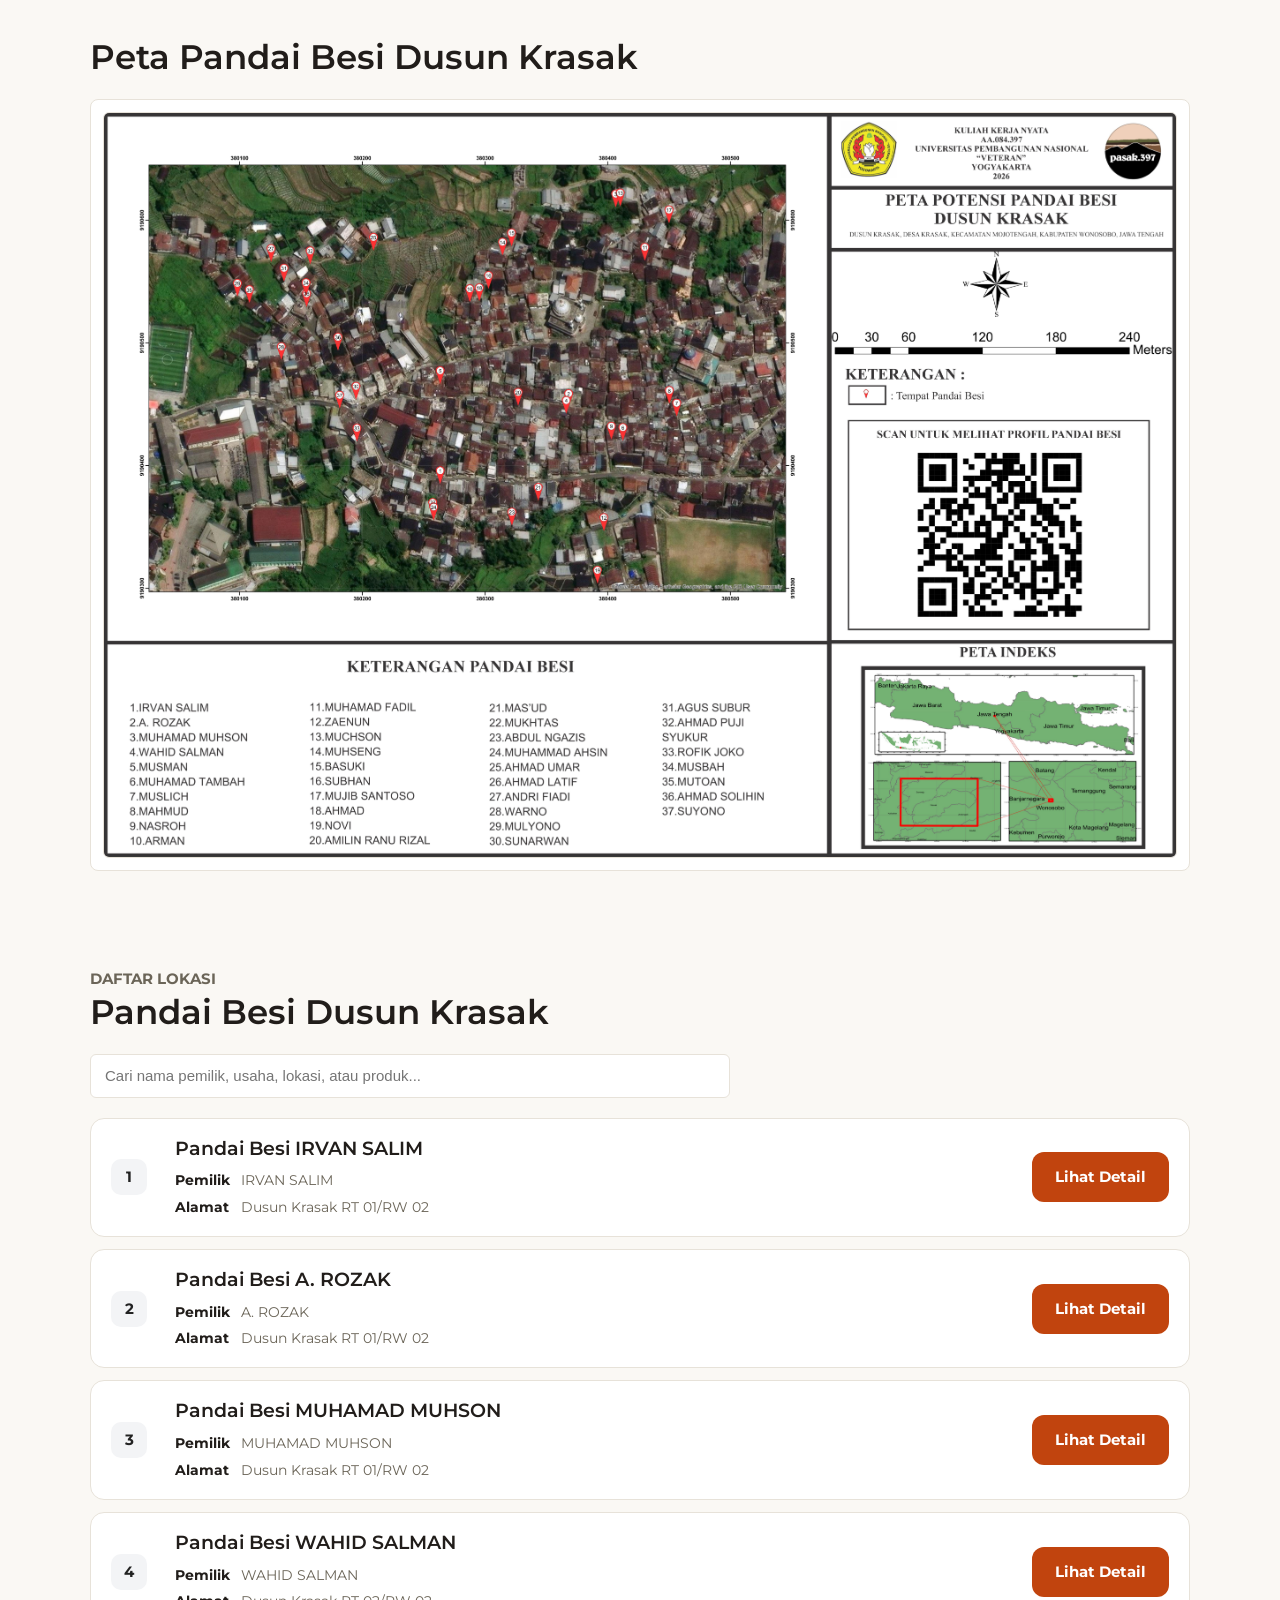
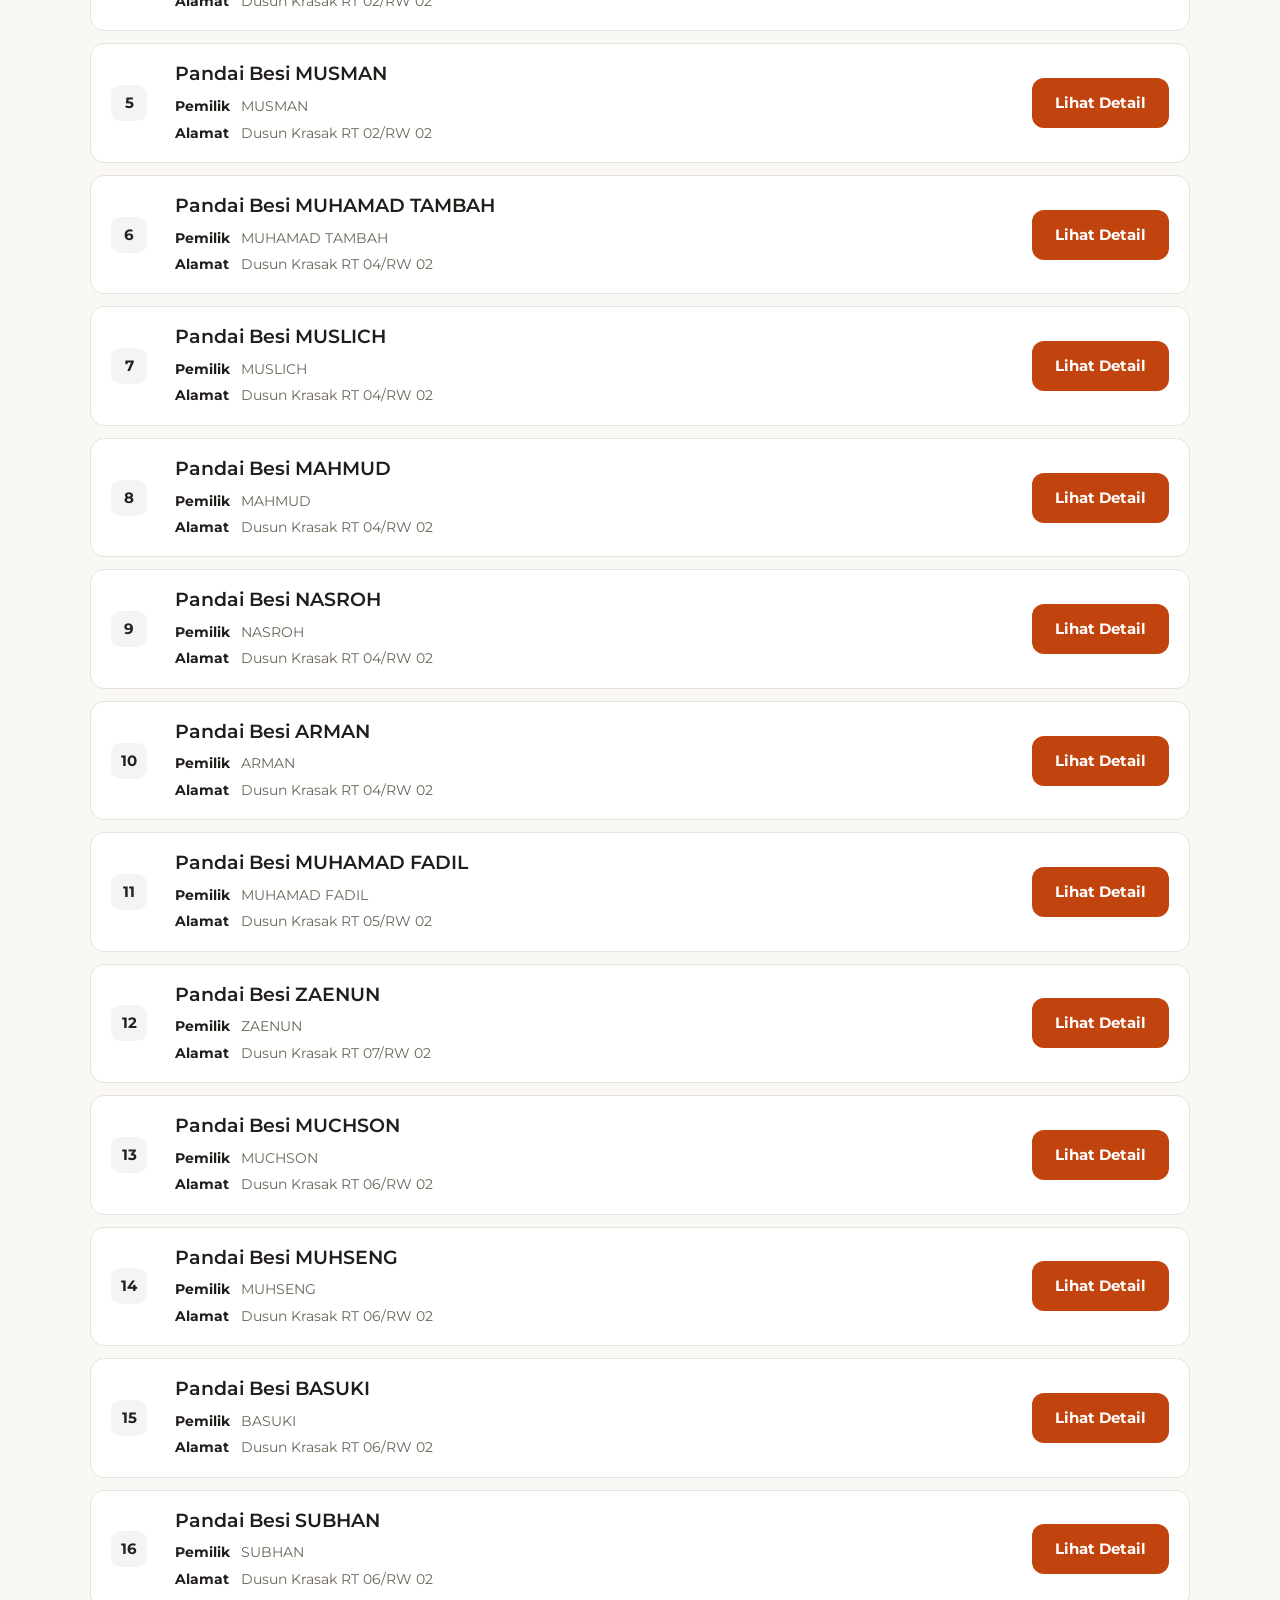
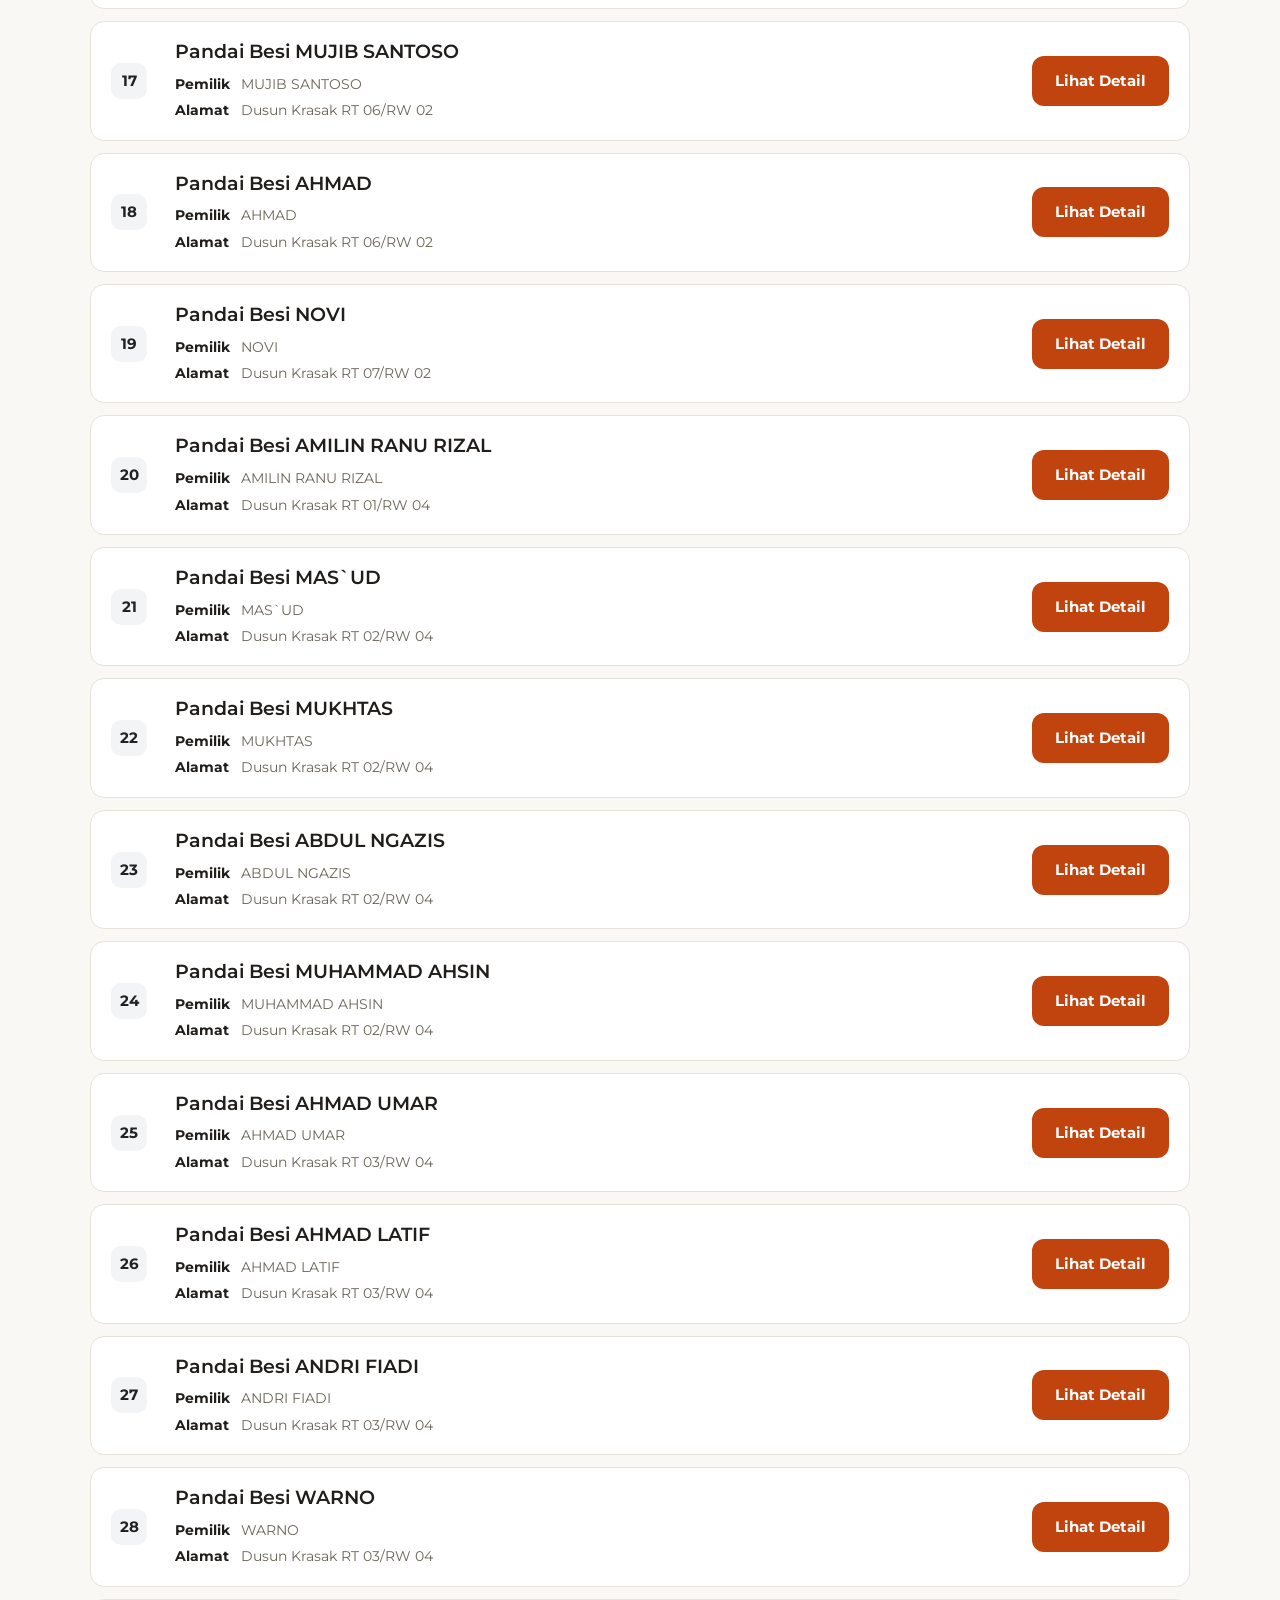
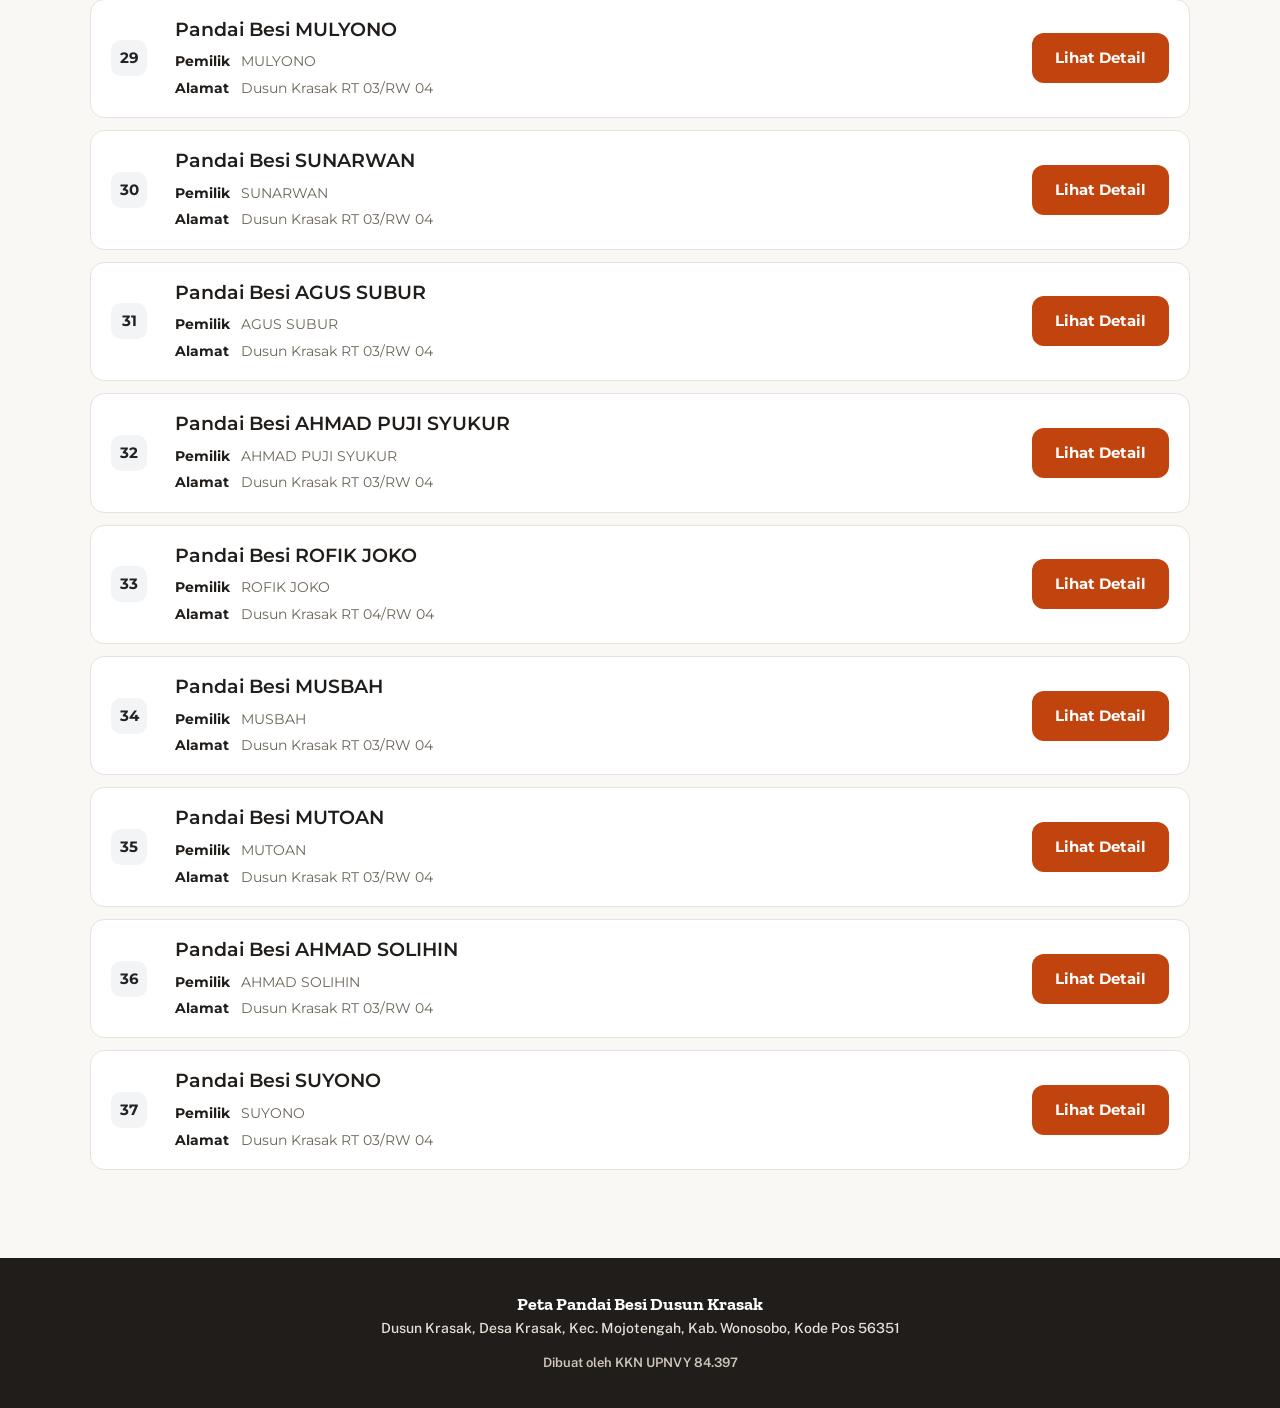
<file: index.html>
<!doctype html>
<html lang="id">
  <head>
    <meta charset="UTF-8" />
    <meta name="viewport" content="width=device-width, initial-scale=1.0" />
    <title>Peta Pandai Besi Dusun Krasak</title>
    <link rel="stylesheet" href="style.css" />
  </head>
  <body>
    <main>
      <section id="peta" class="section first-section">
        <div class="section-heading">
          <h2>Peta Pandai Besi Dusun Krasak</h2>
        </div>

        <div class="map-card">
          <div class="map-wrapper" id="mapWrapper">
            <img
              src="assets/img/petapotensipandaibesi.jpg"
              alt="Peta UMKM Pandai Besi Dusun Krasak"
              class="map-image"
              id="mapImage"
            />
            </a>
          </div>
        </div>
      </section>

      <section id="daftar-umkm" class="section">
        <div class="section-heading">
          <p class="label">Daftar Lokasi</p>
          <h2>Pandai Besi Dusun Krasak</h2>
        </div>

        <div class="search-box">
          <input
            type="text"
            id="searchInput"
            placeholder="Cari nama pemilik, usaha, lokasi, atau produk..."
          />
        </div>

        <div class="umkm-list" id="umkmGrid"></div>
      </section>
    </main>

    <div class="map-lightbox" id="mapLightbox">
      <div class="pdf-modal">
        <iframe id="pdfViewer"></iframe>
      </div>
    </div>

    <footer class="footer">
      <p class="footer-title">Peta Pandai Besi Dusun Krasak</p>
      <p class="footer-address">
        Dusun Krasak, Desa Krasak, Kec. Mojotengah, Kab. Wonosobo, Kode Pos
        56351
      </p>
      <p class="footer-copy">Dibuat oleh KKN UPNVY 84.397</p>
    </footer>

    <script src="data.js"></script>
    <script src="script.js"></script>
  </body>
</html>
</file>
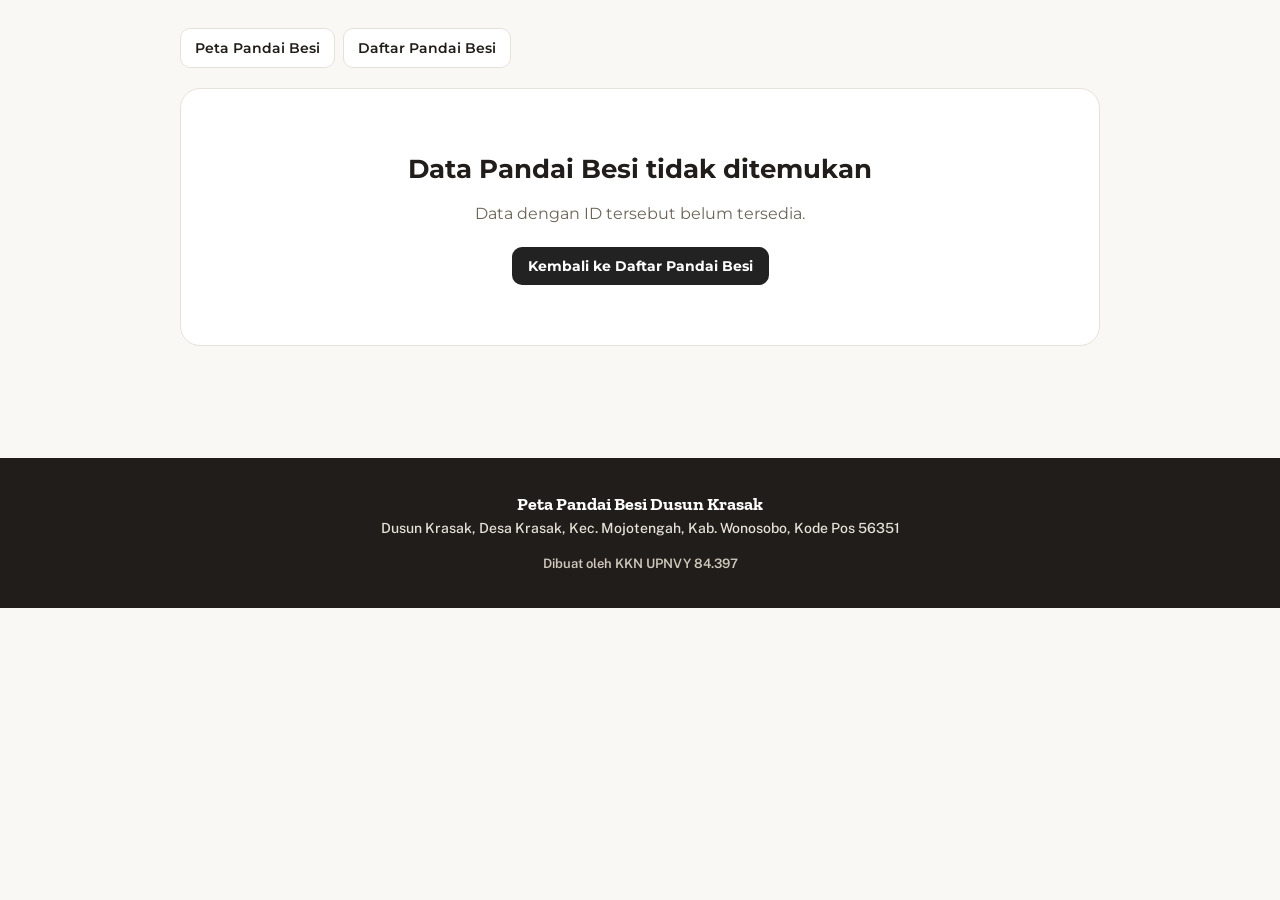
<file: detail.html>
<!doctype html>
<html lang="id">
  <head>
    <meta charset="UTF-8" />
    <meta name="viewport" content="width=device-width, initial-scale=1.0" />
    <title>Detail UMKM Pandai Besi</title>

    <link rel="stylesheet" href="/style.css" />
  </head>
  <body>
    <main class="detail-main">
      <div class="back-link">
        <a href="/#peta">Peta Pandai Besi</a>
        <a href="/#daftar-umkm">Daftar Pandai Besi</a>
      </div>

      <section class="detail-card" id="detailContainer">
        <!-- Konten detail akan diisi dari JavaScript -->
      </section>
    </main>

    <footer class="footer">
      <p class="footer-title">Peta Pandai Besi Dusun Krasak</p>
      <p class="footer-address">
        Dusun Krasak, Desa Krasak, Kec. Mojotengah, Kab. Wonosobo, Kode Pos
        56351
      </p>
      <p class="footer-copy">Dibuat oleh KKN UPNVY 84.397</p>
    </footer>

    <script src="/data.js"></script>
    <script src="/detail.js"></script>
  </body>
</html>
</file>
<file: style.css>
@import url("https://fonts.googleapis.com/css2?family=Montserrat:wght@400;500;600;700;800&family=Public+Sans:wght@400;500;600;700;800&family=Zilla+Slab:wght@500;600;700&display=swap");

:root {
  --primary: #211d1a;
  --primary-dark: #000000;
  --text: #211d1a;
  --muted: #6b6558;
  --bg: #faf8f4;
  --white: #ffffff;
  --border: #e7e2d9;
  --accent: #c1440e;
  --accent-dark: #98350c;
  --spark: #e8a33d;

  --font-main: "Montserrat", Arial, Helvetica, sans-serif;
  --font-display: "Montserrat", Arial, Helvetica, sans-serif;

  --font-footer-main: "Public Sans", Arial, Helvetica, sans-serif;
  --font-footer-display: "Zilla Slab", Georgia, serif;
}

* {
  box-sizing: border-box;
}

html {
  scroll-behavior: smooth;
}

body {
  margin: 0;
  font-family: var(--font-main);
  background: var(--bg);
  color: var(--text);
  line-height: 1.6;
}

a {
  color: inherit;
}

/* Section */
.section {
  width: min(1100px, calc(100% - 32px));
  margin: 0 auto;
  padding: 48px 0;
}

.first-section {
  padding-top: 36px;
}

.section-heading {
  margin-bottom: 20px;
}

.label {
  margin: 0 0 6px;
  color: var(--accent);
  font-size: 13px;
  font-weight: 700;
  text-transform: uppercase;
}

.section-heading h2 {
  margin: 0 0 8px;
  font-family: var(--font-display);
  font-weight: 600;
  font-size: clamp(24px, 4vw, 34px);
  line-height: 1.25;
  color: var(--text);
}

.section-heading p {
  margin: 0;
  color: var(--muted);
  font-size: 15px;
}

/* Map */
.map-card {
  background: var(--white);
  border: 1px solid var(--border);
  border-radius: 8px;
  padding: 12px;
}

.map-wrapper {
  position: relative;
  width: 100%;
  overflow: hidden;
  border-radius: 6px;
  background: #eeeeee;
  border: 1px solid var(--border);
}

.map-image {
  width: 100%;
  display: block;
}

.map-point {
  position: absolute;
  transform: translate(-50%, -50%);
  width: clamp(24px, 3vw, 32px);
  height: clamp(24px, 3vw, 32px);
  display: grid;
  place-items: center;
  border-radius: 50%;
  background: var(--primary);
  color: white;
  font-size: 13px;
  font-weight: 700;
  text-decoration: none;
  border: 2px solid white;
}

.map-point:hover {
  background: var(--accent);
}

.qr-box {
  position: absolute;
  right: 12px;
  bottom: 12px;
  width: 105px;
  padding: 8px;
  background: white;
  border: 1px solid var(--border);
  border-radius: 6px;
  text-align: center;
  text-decoration: none;
}

.qr-box img {
  width: 74px;
  display: block;
  margin: 0 auto 5px;
}

.qr-box span {
  display: block;
  font-size: 11px;
  font-weight: 600;
  line-height: 1.3;
  color: var(--text);
}

.map-note {
  margin: 10px 2px 0;
  color: var(--muted);
  font-size: 14px;
}

/* Search */
.search-box {
  max-width: 640px;
  margin-bottom: 20px;
}

.search-box input {
  width: 100%;
  min-height: 44px;
  border: 1px solid var(--border);
  border-radius: 6px;
  padding: 0 14px;
  font-size: 15px;
  outline: none;
  background: white;
  color: var(--text);
}

.search-box input:focus {
  border-color: var(--accent);
}

/* UMKM List */
.umkm-list {
  display: flex;
  flex-direction: column;
  gap: 12px;
}

.umkm-list-item {
  display: grid;
  grid-template-columns: 48px 1fr auto;
  gap: 16px;
  align-items: center;
  padding: 18px 20px;
  background: var(--white);
  border: 1px solid var(--border);
  border-radius: 14px;
  transition: 0.2s ease;
}

.umkm-list-item:hover {
  border-color: #cfcfcf;
  transform: translateY(-1px);
  box-shadow: 0 8px 22px rgba(0, 0, 0, 0.06);
}

.umkm-number {
  width: 36px;
  height: 36px;
  display: grid;
  place-items: center;
  background: #f3f4f6;
  border-radius: 10px;
  color: #222222;
  font-size: 15px;
  font-weight: 700;
}

.umkm-list-content h3 {
  margin: 0 0 8px;
  font-family: var(--font-display);
  font-weight: 600;
  color: var(--text);
  font-size: 19px;
  line-height: 1.3;
}

.umkm-list-content p {
  margin: 0 0 4px;
  color: var(--muted);
  font-size: 14px;
}

.umkm-list-content p:last-child {
  margin-bottom: 0;
}

.umkm-list-content span {
  display: inline-block;
  min-width: 62px;
  color: var(--text);
  font-weight: 700;
}

.umkm-list-action {
  display: flex;
  align-items: center;
}

.btn,
.btn-card {
  display: inline-flex;
  align-items: center;
  justify-content: center;
  min-height: 38px;
  padding: 8px 16px;
  border-radius: 10px;
  background: #222222;
  color: white;
  font-size: 14px;
  font-weight: 700;
  text-decoration: none;
  transition: 0.2s ease;
}

.btn:hover,
.btn-card:hover {
  background: #000000;
}

.empty-message {
  padding: 20px;
  background: white;
  border: 1px solid var(--border);
  border-radius: 12px;
  color: var(--muted);
}

/* ===================== */
/* Detail Page            */
/* ===================== */

.detail-main {
  width: min(920px, calc(100% - 32px));
  margin: 0 auto;
  padding: 28px 0 72px;
}

.back-link {
  display: flex;
  gap: 8px;
  margin-bottom: 20px;
  flex-wrap: wrap;
}

.back-link a {
  display: inline-flex;
  align-items: center;
  gap: 6px;
  min-height: 40px;
  padding: 8px 14px;
  background: var(--white);
  border: 1px solid var(--border);
  border-radius: 10px;
  color: var(--text);
  font-size: 14px;
  font-weight: 600;
  text-decoration: none;
  transition: 0.15s ease;
}

.back-link a:hover {
  border-color: var(--text);
  background: var(--bg);
}

.detail-card {
  overflow: hidden;
  background: var(--white);
  border: 1px solid var(--border);
  border-radius: 20px;
}

/* --- Hero: gallery + headline --- */

.detail-hero {
  display: grid;
  grid-template-columns: 1.05fr 1fr;
}

.detail-gallery {
  position: relative;
  aspect-ratio: 4 / 3;
  background: var(--primary);
  overflow: hidden;
}

.gallery-track {
  display: flex;
  height: 100%;
  transition: transform 0.5s cubic-bezier(0.65, 0, 0.35, 1);
}

.gallery-slide {
  flex: 0 0 100%;
  width: 100%;
  height: 100%;
  object-fit: cover;
}

.gallery-nav {
  position: absolute;
  top: 50%;
  transform: translateY(-50%);
  width: 40px;
  height: 40px;
  display: grid;
  place-items: center;
  border: none;
  border-radius: 50%;
  background: rgba(33, 29, 26, 0.55);
  color: white;
  cursor: pointer;
  transition: 0.15s ease;
}

.gallery-nav:hover {
  background: rgba(33, 29, 26, 0.85);
}

.gallery-nav.prev {
  left: 12px;
}

.gallery-nav.next {
  right: 12px;
}

.gallery-nav svg {
  width: 18px;
  height: 18px;
}

.gallery-toggle {
  position: absolute;
  top: 12px;
  right: 12px;
  width: 34px;
  height: 34px;
  display: grid;
  place-items: center;
  border: none;
  border-radius: 50%;
  background: rgba(33, 29, 26, 0.55);
  color: white;
  cursor: pointer;
}

.gallery-toggle svg {
  width: 14px;
  height: 14px;
}

.gallery-dots {
  position: absolute;
  bottom: 16px;
  left: 50%;
  transform: translateX(-50%);
  display: flex;
  align-items: center;
  gap: 6px;
}

.gallery-dots button {
  width: 7px;
  height: 7px;
  border-radius: 50%;
  border: none;
  background: rgba(255, 255, 255, 0.5);
  cursor: pointer;
  padding: 0;
  transition: 0.2s ease;
}

.gallery-dots button.active {
  background: var(--spark);
  width: 20px;
  border-radius: 4px;
}

.gallery-progress {
  position: absolute;
  left: 0;
  right: 0;
  bottom: 0;
  height: 3px;
  background: rgba(255, 255, 255, 0.25);
}

.gallery-progress-bar {
  height: 100%;
  width: 0%;
  background: linear-gradient(90deg, var(--spark), var(--accent));
}

.gallery-progress-bar.animate {
  transition-property: width;
  transition-timing-function: linear;
}

/* --- Headline --- */

.detail-headline {
  padding: 32px;
  display: flex;
  flex-direction: column;
  justify-content: center;
  gap: 14px;
}

.detail-eyebrow {
  display: inline-flex;
  align-items: center;
  gap: 6px;
  margin: 0;
  color: var(--accent);
  font-size: 13px;
  font-weight: 700;
  letter-spacing: 0.04em;
  text-transform: uppercase;
}

.detail-eyebrow svg {
  width: 15px;
  height: 15px;
}

.detail-headline h1 {
  margin: 0;
  font-family: var(--font-display);
  font-weight: 700;
  color: var(--text);
  font-size: clamp(28px, 4vw, 40px);
  line-height: 1.15;
}

.detail-quickfacts {
  display: flex;
  flex-direction: column;
  gap: 8px;
}

.detail-quickfacts span {
  display: flex;
  align-items: center;
  gap: 8px;
  color: var(--muted);
  font-size: 15px;
}

.detail-quickfacts svg {
  flex: none;
  width: 18px;
  height: 18px;
  color: var(--accent);
}

.detail-actions {
  display: flex;
  flex-wrap: wrap;
  gap: 10px;
  margin-top: 6px;
}

.btn-primary,
.btn-secondary,
.btn-icon {
  display: inline-flex;
  align-items: center;
  justify-content: center;
  gap: 8px;
  min-height: 50px;
  padding: 0 20px;
  border-radius: 12px;
  font-size: 15px;
  font-weight: 700;
  text-decoration: none;
  border: 1px solid transparent;
  transition: 0.15s ease;
}

.btn-primary {
  background: var(--accent);
  color: white;
}

.btn-primary:hover {
  background: var(--accent-dark);
}

.btn-secondary {
  background: var(--white);
  border-color: var(--border);
  color: var(--text);
}

.btn-secondary:hover {
  border-color: var(--text);
}

.btn-icon {
  width: 50px;
  padding: 0;
  background: var(--white);
  border-color: var(--border);
  color: var(--text);
  flex: none;
}

.btn-icon:hover {
  border-color: var(--text);
  color: var(--accent);
}

.btn-primary svg,
.btn-secondary svg,
.btn-icon svg {
  width: 18px;
  height: 18px;
}

.btn-card {
  min-height: 50px;
  padding: 0 22px;
  border-radius: 12px;
  background: var(--accent);
  color: white;
  font-size: 15px;
  font-weight: 700;
  border: 1px solid transparent;
}

.btn-card:hover {
  background: var(--accent-dark);
}

.detail-actions {
  display: flex;
  flex-direction: column;
  align-items: stretch;
  gap: 10px;
  max-width: 360px;
}

.detail-actions .btn-primary,
.detail-actions .btn-secondary {
  width: 75%;
  height: 32px;
  padding: 0 22px;
  display: inline-flex;
  align-items: center;
  justify-content: center;
}

.detail-actions .btn-primary svg,
.detail-actions .btn-secondary svg {
  width: 20px;
  height: 20px;
  flex-shrink: 0;
}

/* --- Body: facts --- */

.detail-headline h1 span {
  display: block;
}

.detail-body {
  padding: 8px 32px 32px;
}

.detail-divider {
  border: none;
  border-top: 1px solid var(--border);
  margin: 26px 0;
}

.detail-row .detail-eyebrow {
  margin-bottom: 16px;
}

.detail-facts {
  display: grid;
  grid-template-columns: repeat(2, 1fr);
  gap: 18px 24px;
  margin: 0;
}

.detail-facts div {
  min-width: 0;
}

.detail-facts dt {
  margin: 0 0 4px;
  color: var(--muted);
  font-size: 13px;
  font-weight: 600;
}

.detail-facts dd {
  margin: 0;
  color: var(--text);
  font-size: 16px;
  font-weight: 600;
  line-height: 1.5;
  word-break: break-word;
}

.detail-facts dd a {
  color: var(--text);
  text-decoration: underline;
  text-underline-offset: 2px;
}

.detail-facts dd a:hover {
  color: var(--accent);
}

.detail-note {
  margin: 0;
  color: var(--text);
  font-size: 16px;
  line-height: 1.75;
}

.not-found {
  padding: 60px 32px;
  text-align: center;
}

.not-found h1 {
  font-family: var(--font-display);
  font-size: 26px;
  margin: 0 0 10px;
}

.not-found p {
  color: var(--muted);
  margin: 0 0 20px;
}

/* Footer */
.footer {
  margin-top: 40px;
  padding: 34px 16px;
  background: var(--primary);
  color: white;
  text-align: center;
}

.footer p {
  margin: 0 auto;
  text-align: center;
}

.footer-title {
  font-family: var(--font-footer-display);
  font-size: 18px;
  font-weight: 700;
  color: white;
  line-height: 1.4;
}

.footer-address {
  max-width: 760px;
  margin-top: 10px;
  font-family: var(--font-footer-main);
  font-size: 14px;
  font-weight: 500;
  color: #e7e2d9;
  line-height: 1.6;
}

.footer-copy {
  margin-top: 14px !important;
  font-family: var(--font-footer-main);
  font-size: 13px;
  font-weight: 600;
  color: #cfc7bb;
}

.detail-headline {
  align-items: center;
  text-align: center;
}

.detail-headline h1 {
  width: 100%;
  text-align: center;
}

.detail-quickfacts {
  width: 100%;
  max-width: 360px;
  align-items: flex-start;
}

.detail-quickfacts span {
  width: 100%;
  justify-content: flex-start;
  text-align: right;
}

.detail-actions {
  width: 100%;
  max-width: 360px;
  align-items: center;
}

.detail-actions .btn-primary,
.detail-actions .btn-secondary {
  width: 100%;
}

.gallery-slide {
  cursor: zoom-in;
}

.photo-lightbox {
  position: fixed;
  inset: 0;
  z-index: 9999;
  display: none;
  align-items: center;
  justify-content: center;
  padding: 24px;
  background: rgba(0, 0, 0, 0.85);
}

.photo-lightbox.show {
  display: flex;
}

.photo-lightbox img {
  max-width: 100%;
  max-height: 90vh;
  object-fit: contain;
}

.photo-lightbox-close {
  position: fixed;
  top: 18px;
  right: 20px;
  width: 42px;
  height: 42px;
  border: none;
  border-radius: 50%;
  background: white;
  color: #111111;
  font-size: 28px;
  line-height: 1;
  cursor: pointer;
}

.map-image {
  cursor: zoom-in;
}

.map-point {
  cursor: pointer;
}

.map-lightbox {
  position: fixed;
  inset: 0;
  z-index: 9999;
  display: none;
  align-items: center;
  justify-content: center;
  padding: 24px;
  background: rgba(0, 0, 0, 0.85);
}

.map-lightbox.show {
  display: flex;
}

.map-lightbox img {
  max-width: 100%;
  max-height: 90vh;
  object-fit: contain;
  border-radius: 10px;
  background: white;
}

.map-lightbox-close {
  position: fixed;
  top: 18px;
  right: 20px;
  width: 42px;
  height: 42px;
  border: none;
  border-radius: 50%;
  background: white;
  color: #111111;
  font-size: 28px;
  line-height: 1;
  cursor: pointer;
}

.map-lightbox {
  position: fixed;
  inset: 0;
  background: rgba(0, 0, 0, 0.8);
  display: none;
  justify-content: center;
  align-items: center;
  z-index: 9999;
}

.map-lightbox.show {
  padding: 0;
}

.pdf-modal {
  width: 100vw;
  height: 100vh;
  background: #fff;
  border-radius: 0;
  overflow: hidden;
  display: flex;
  flex-direction: column;
}

.pdf-header {
  height: 70px;
  display: flex;
  justify-content: space-between;
  align-items: center;
  padding: 0 24px;
  border-bottom: 1px solid #ddd;
}

#pdfViewer {
  flex: 1;
  width: 100%;
  height: 100%;
  border: none;
}

.btn-download {
  padding: 10px 18px;
  background: #c1440e;
  color: white;
  text-decoration: none;
  border-radius: 10px;
  font-weight: 600;
}

/* Responsive */
@media (max-width: 820px) {
  .umkm-list-item {
    grid-template-columns: 42px 1fr;
  }

  .umkm-list-action {
    grid-column: 2;
  }

  .detail-hero {
    grid-template-columns: 1fr;
  }

  .detail-gallery {
    aspect-ratio: 4 / 3;
  }

  .detail-facts {
    grid-template-columns: 1fr;
  }

  .detail-headline {
    padding: 24px;
  }

  .detail-body {
    padding: 4px 24px 28px;
  }
}

@media (max-width: 640px) {
  .section {
    padding: 40px 0;
  }

  .first-section {
    padding-top: 28px;
  }

  .qr-box {
    width: 88px;
    right: 8px;
    bottom: 8px;
    padding: 6px;
  }

  .qr-box img {
    width: 60px;
  }

  .qr-box span {
    font-size: 10px;
  }
}

@media (max-width: 480px) {
  .detail-card {
    border-radius: 14px;
  }

  .detail-headline {
    padding: 20px;
  }

  .detail-body {
    padding: 0 20px 24px;
  }

  .btn-primary,
  .btn-secondary {
    background: var(--white);
    border-color: var(--border);
    color: var(--text);
    flex: 1;
  }
}

@media (prefers-reduced-motion: reduce) {
  .gallery-track {
    transition: none;
  }

  .gallery-progress-bar.animate {
    transition: none;
  }
}

@media (max-width: 640px) {
  .umkm-list-item {
    display: grid;
    grid-template-columns: 1fr;
    gap: 14px;
    padding: 22px;
    text-align: left;
  }

  .umkm-number {
    width: 42px;
    height: 42px;
  }

  .umkm-list-content h3 {
    font-size: 22px;
    line-height: 1.3;
    margin-bottom: 12px;
  }

  .umkm-list-content p {
    display: grid;
    grid-template-columns: 78px 1fr;
    gap: 8px;
    font-size: 15px;
  }

  .umkm-list-content span {
    min-width: 0;
  }

  .umkm-list-action {
    grid-column: 1;
    width: 100%;
  }

  .btn-card {
    width: 100%;
    min-height: 52px;
    border-radius: 14px;
  }
}
</file>
